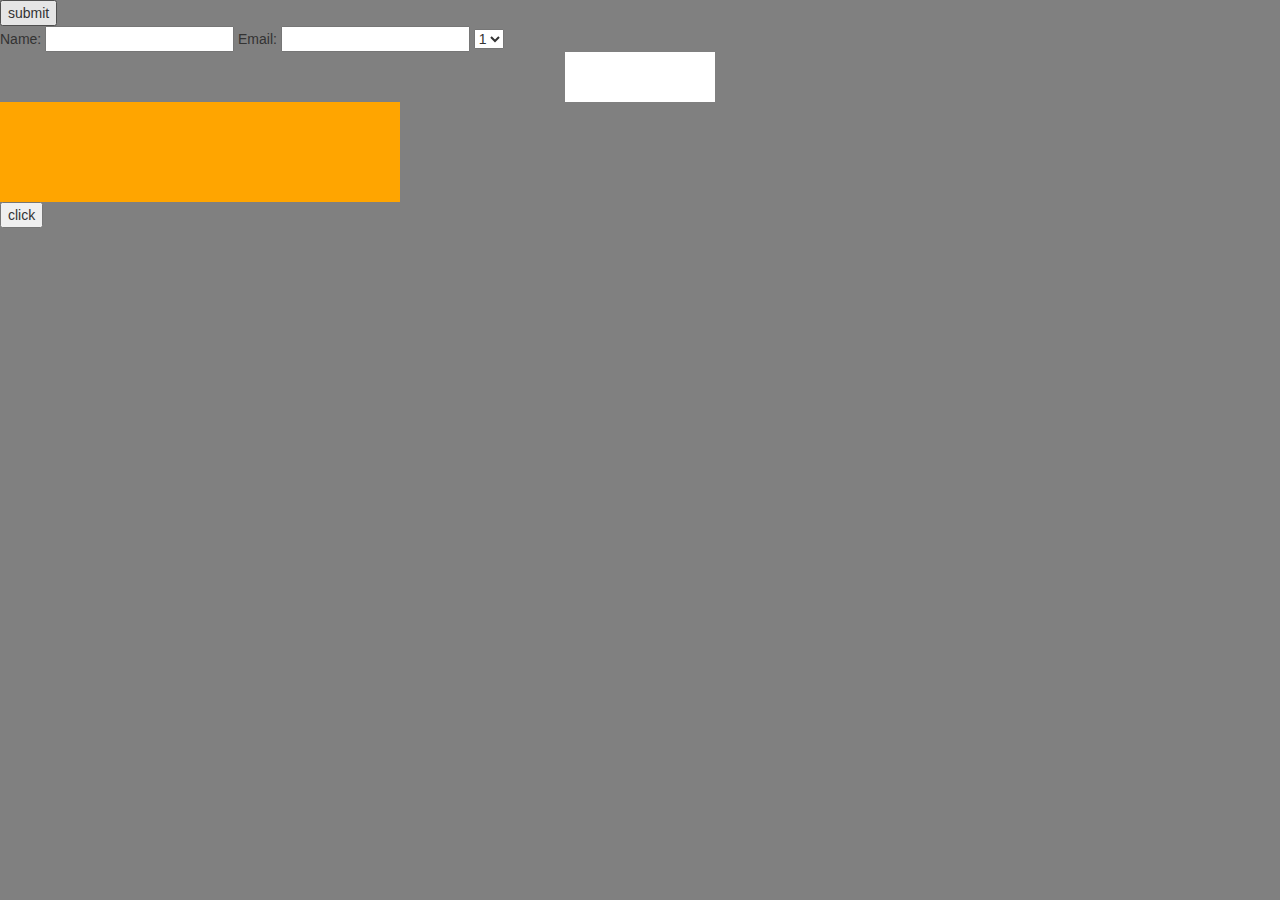
<file: web-design/12 Assignment/index.html>
<!DOCTYPE HTML>
<html lang="en-US">
<head>
	<meta charset="UTF-8">
	<title>JQuery</title>
	<!----------------------------JQuery---------------------------->
	<script src="js/jquery.js"></script>
	<script src="js/coustom.js"></script>
	
	<!---------------------CSS------------------------------>
	<link rel="stylesheet" href="css/bootstrap.min.css" />
	<link rel="stylesheet" href="css/style.css" />
	
</head>

<body>
      <!-----------------class 12--------->
     <input type="submit" class="submit" value="submit" />
	<!-----------------practice 1--------->
     Name: <input type="text" name="name">
     Email: <input type="email" name="email">
	<!-----------------practice 2--------->
     <select name="" id="sel">
     	<option value=" 1">1</option>
     	<option value=" 2">2</option>
     	<option value=" 3">3</option>
     	<option value=" 4">4</option>
     	<option value=" 5">5</option>
     	<option value=" 6">6</option>
     	<option value=" 7">7</option>
     </select>	
  <div class="add"></div>
  <!-----------------practice 3--------->

<!------ <button class="button">button
 </button> 
	  
	<p>paragraph</p>----->
	<!-----------------practice 4--------->
	<div class="box1"></div>

<button class="click">click</button>
<div class="img"></div>
<p></p>
		
</body>
</html>
</file>
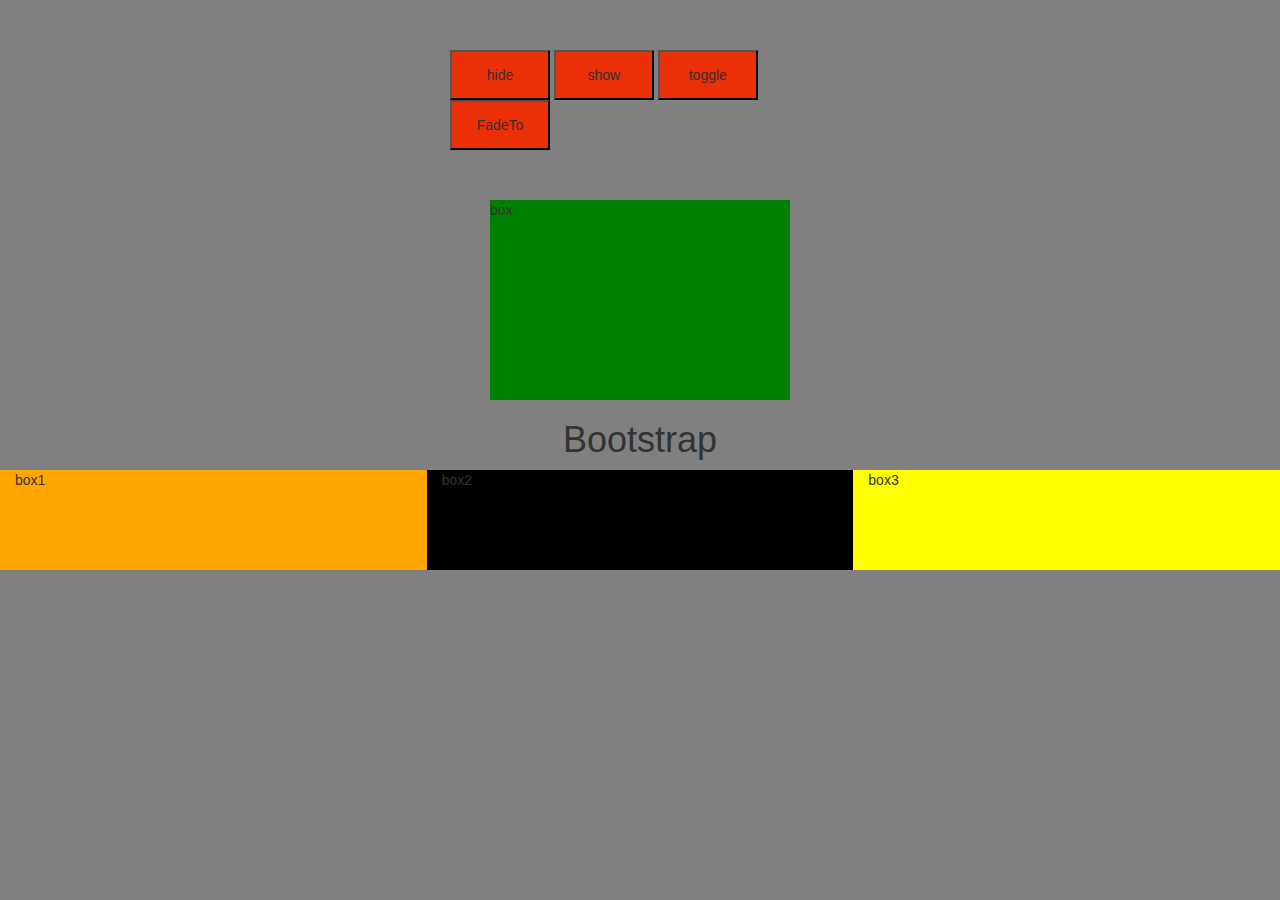
<file: web-design/9 assignment/index.html>
<!DOCTYPE HTML>
<html lang="en-US">
<head>
	<meta charset="UTF-8">
	<title>JQuery</title>
	<!----------------------------JQuery---------------------------->
	<script src="js/jquery.js"></script>
	<script src="js/coustom.js"></script>
	
	<!---------------------CSS------------------------------>
	<link rel="stylesheet" href="css/bootstrap.min.css" />
	<link rel="stylesheet" href="css/style.css" />
	
	
</head>
<body>
      <div class="button">
     <button id="hide" >hide</button>	
     <button id="show">show</button>	
     <button id="toggle">toggle</button>
     <button id="fadeTo">FadeTo</button>	 
     </div>
     <div class="box">
       <p>box</p>
     </div>
	 
	 <!-------------------Bootstrap---------------->
	 <h1 class="text-center">Bootstrap</h1>
	 
	    <div class="col-md-4 box1">box1</div>
		<div class="col-md-4 box2">box2</div>
		<div class="col-md-4 box3">box3</div>
		
</body>
</html>
</file>
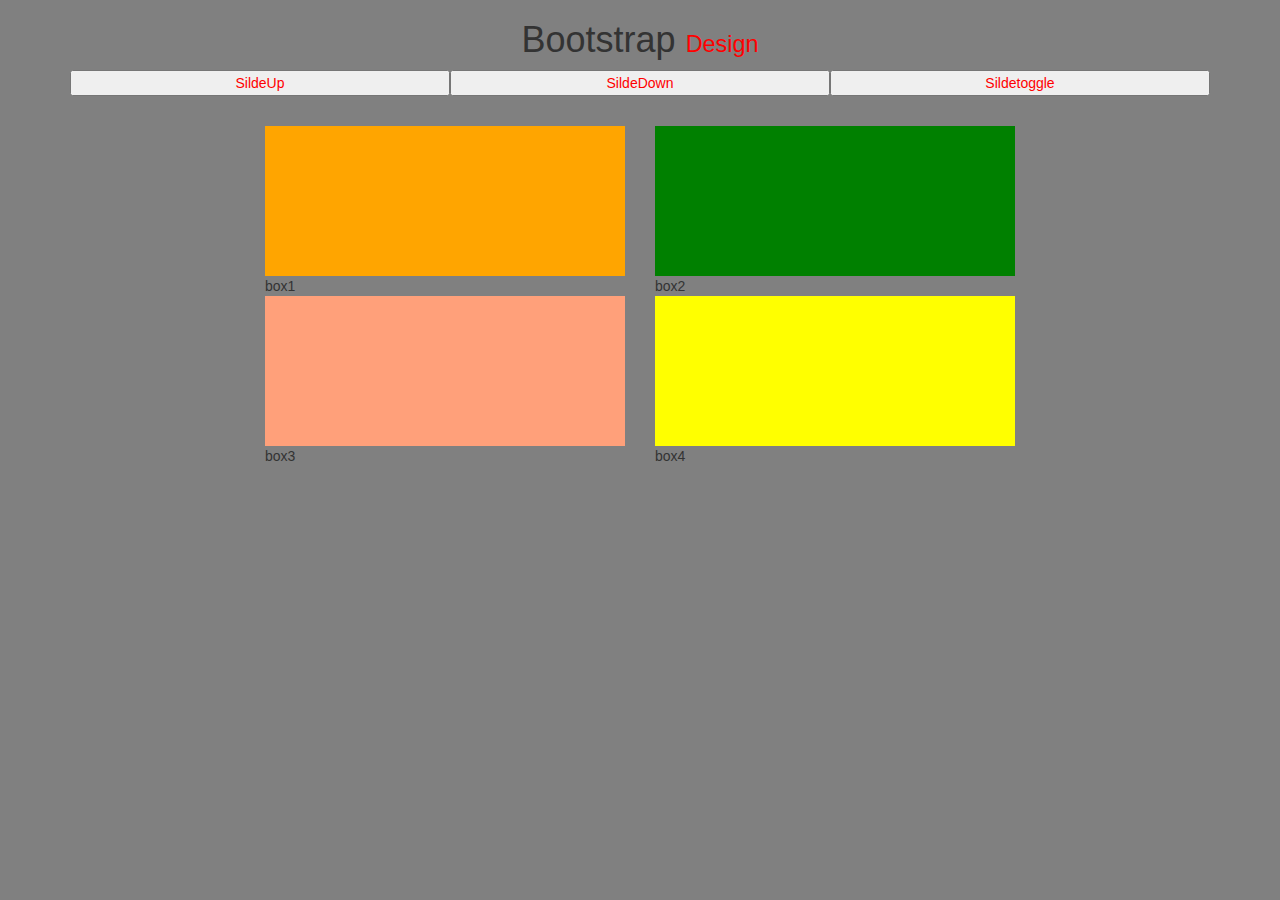
<file: web-design/10 assignment/1/index.html>
<!DOCTYPE HTML>
<html lang="en-US">
<head>
	<meta charset="UTF-8">
	<title>JQuery & Bootstrap</title>
	
	<!----------------------------JQuery---------------------------->
	<script src="js/jquery.js"></script>
	<script src="js/bootstrap.min.js"></script>
	<script src="js/coustom.js"></script>
	
	<!---------------------CSS------------------------------>
	<link rel="stylesheet" href="css/bootstrap.min.css" />
	<link rel="stylesheet" href="css/bootstrap-theme.min.css" />
	<link rel="stylesheet" href="css/style.css" />
	
</head>
<body>     
        <div class="container">
            <div class="text-center">
		        <h1>Bootstrap <small>Design</small></h1>
		   
		    </div>

            <!-------------------------Button------------------->
			<div class="text-center button">
               <button  class="col-md-4 " id="slideUp">SildeUp</button>
               <button class="col-md-4" id="slideDown">SildeDown</button>
               <button class="col-md-4" id="toggleupdown">Sildetoggle</button>
            </div>
			
			<!-------------------Box--------------------------->
            <div class="row">
				<div class="col-md-4 col-sm-4 col-xs-4 col-md-offset-2 col-sm-offset-2 col-xs-offset-2"><div class="box1"></div> box1</div>
				<div class="col-md-4 col-sm-4 col-xs-4 "><div class="box2"></div>box2</div>
			</div>	
			<div class="row">
				  <div class="col-md-4 col-sm-4 col-xs-4 col-md-offset-2 col-sm-offset-2 col-xs-offset-2"><div class="box3"></div>box3</div>
				  <div class="col-md-4 col-sm-4 col-xs-4 "><div class="box4"></div>box4</div>
	        </div>
			
		</div>
		
		
		
		
		
		
		
</body>
</html>
</file>
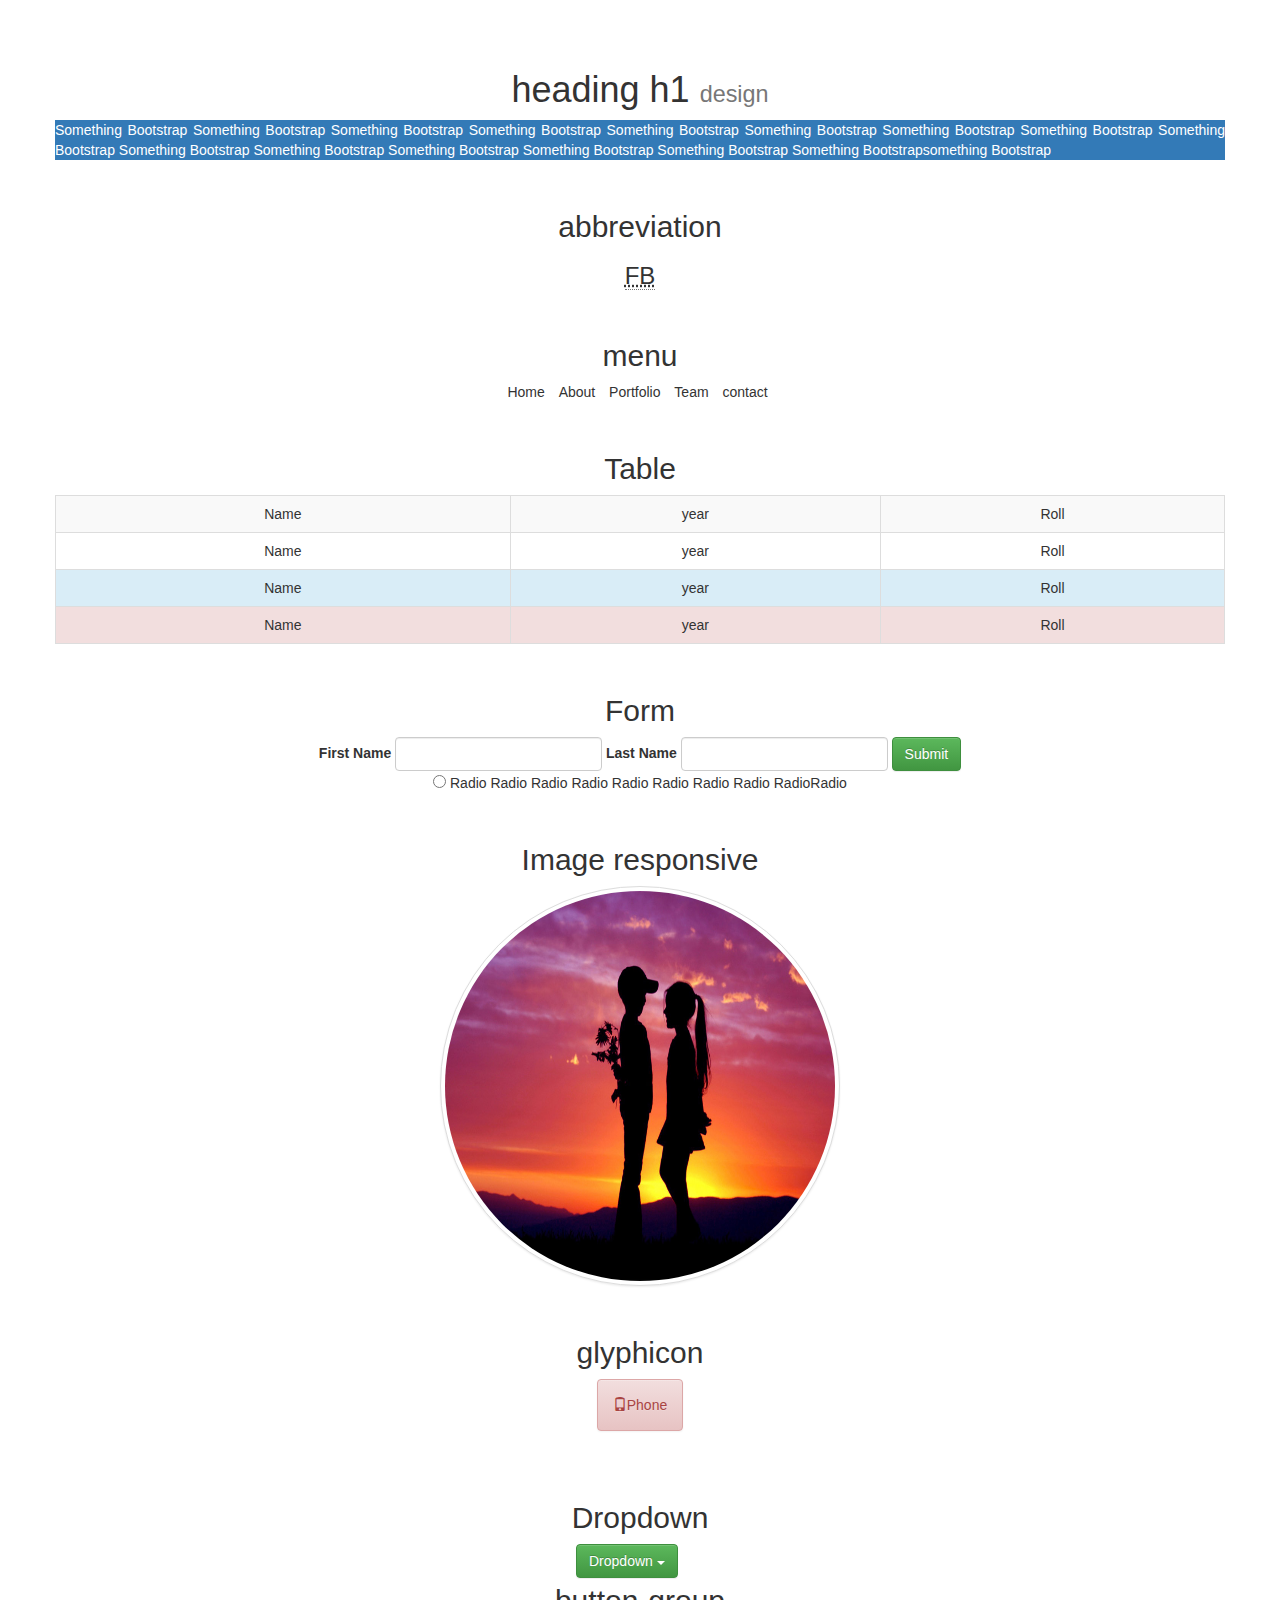
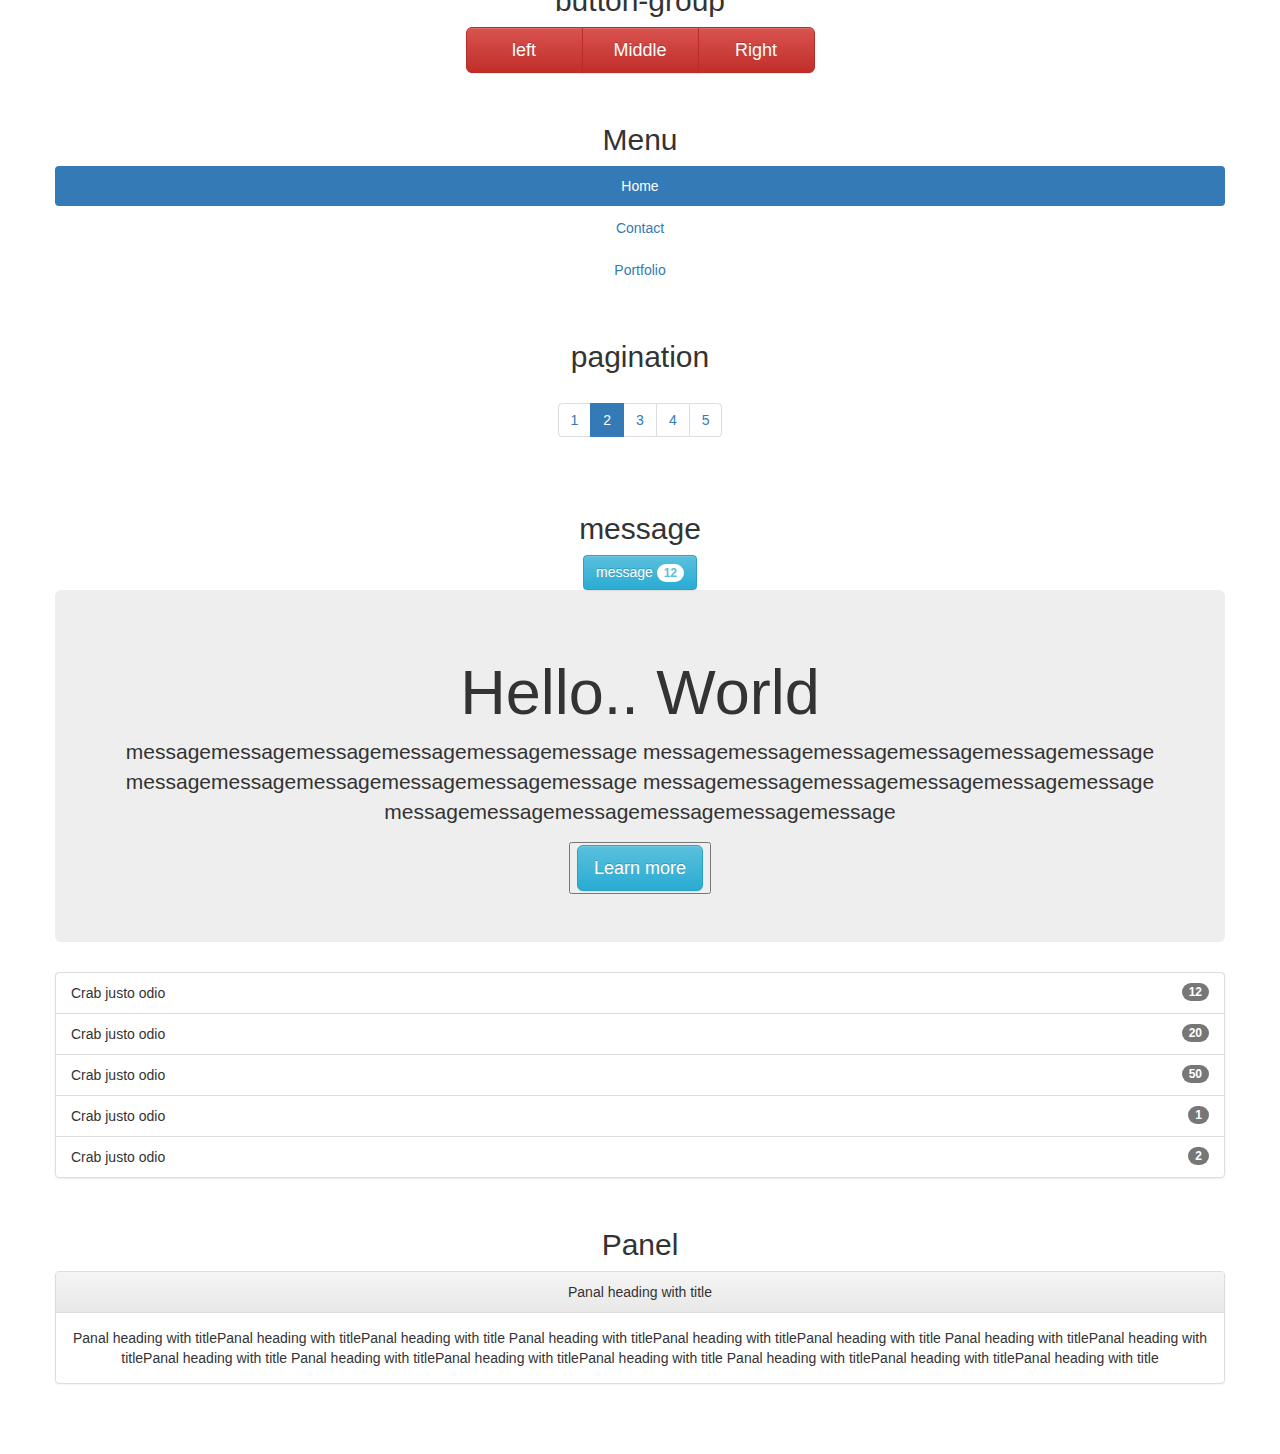
<file: web-design/10 assignment/2/index.html>
<!DOCTYPE HTML>
<html lang="en-US">
<head>
	<meta charset="UTF-8">
	<title>Bootstrap--smart coder</title>
	
	<!----------------------------JQuery---------------------------->
	<script src="js/jquery.js"></script>
	<script src="js/bootstrap.min.js"></script>
	<script src="js/coustom.js"></script>
	
	
	<!---------------------CSS------------------------------>
	
	<link rel="stylesheet" href="css/bootstrap.min.css" />
	<link rel="stylesheet" href="css/bootstrap-theme.min.css" />
	<link rel="stylesheet" href="css/style.css" />
</head>

     <!---------------------Body------------------------------>
<body>
	
	<div class="container text-center">
	    
	     
		 <h1>heading h1 <small>design</small></h1>
		 
		 <p class="text-justify text-capitalize bg-primary">something bootstrap something bootstrap something bootstrap something bootstrap
		 something bootstrap something bootstrap something bootstrap something bootstrap 
		 something bootstrap something bootstrap something bootstrap something bootstrap
		 something bootstrap something bootstrap something bootstrapsomething bootstrap 
		 </p>
		 
		 <!------------------abbreviation---------------------->
		 <h2>abbreviation</h2>
		 
		   <h3> <abbr title="http://www.facebook.com">FB</abbr></h3>
		
		 <!---------------------List------------------------------>
		 <h2>menu</h2>
		 <ul class="list-unstyled list-inline">
		 	<li>Home</li>
		 	<li>About</li>
		 	<li>Portfolio</li>
		 	<li>Team</li>
		 	<li>contact</li>
		 </ul>
		 
	    <!---------------------table------------------------------>
		<h2>Table</h2>

		<table class="table table-striped table-bordered table-hover ">
			<tr class="text-center" >
				<td>Name</td>
				<td>year</td>
				<td>Roll</td>
			</tr>
			<tr class="text-center ">
				<td>Name</td>
				<td>year</td>
				<td>Roll</td>
			</tr>
			<tr class="text-center info ">
				<td>Name</td>
				<td>year</td>
				<td>Roll</td>
			</tr>
			<tr class="text-center danger">
				<td>Name</td>
				<td>year</td>
				<td>Roll</td>
			</tr>
		</table>
	
		
		<!---------------------Form------------------------------>
		<h2>Form</h2>
		<form action="" class="form-inline">
		    <div class="row">
		        <div class="form-group">
			        <label for="first">First Name</label>
			        <input type="text" id="first"  class="form-control"/>
				 
				    <label for="last">Last Name</label>
			         <input type="text" id="last"  class="form-control"/>
			    </div> 
				    <a href="" herf="#" class="btn btn-success">Submit</a>
				
			</div>
			
			<div class="radio disabled">
			    <label for="">
			       <input type="radio" />
			       Radio Radio Radio Radio Radio Radio Radio Radio RadioRadio
			    </label>
		    </div>
		
		</form>
		<!--------------------image-responsive------------------------>
		 <h2>Image responsive</h2>
		<img src="img/index.jpg" alt="" class="img-responsive img-circle img-thumbnail "/></br>
	    
		<!---------------------Component------------------------------>
		<h2>glyphicon</h2>
		
		<button class="alert alert-danger ">
	       <span class="glyphicon glyphicon-phone"></span>Phone
	    </button>
		
		<!-------------------Dropdown---------------->
		<h2>Dropdown</h2>
		<div class="dropdown">
		    <button class="btn btn-success dropdown-toggle" data-toggle="dropdown">Dropdown
		        <span class="caret"></span>
		    </button>
		    <ul class="dropdown-menu">
			   <li>Home</li>
			   <li>Portfolio</li>
			   <li>Contact</li>
		    </ul>
		</div>
		
		<!-------------------button-group---------------->
		<h2>button-group</h2>
		<div class="btn-group btn-group-lg btn-group-justified">
			<button class="btn btn-danger">left</button>
			<button class="btn btn-danger">Middle</button>
			<button class="btn btn-danger">Right</button>
		</div>
		
		<!-------------------menu---------------->
		<h2>Menu</h2>
		<ul class="nav nav-pills nav-stacked">
			<li role="presentation" class="active"><a href="#">Home</a></li>
			<li role="presentation"><a href="#">Contact</a></li>
			<li role="presentation"><a href="#">Portfolio</a></li>
			
		</ul>
		
		<!-----------------Pagination-------------------->
		<h2>pagination</h2>
		<nav aria-lable="Page navigation">
		<ul class="pagination">
			<li><a href="#">1</a></li>
			<li class="active"><a href="#">2</a></li>
			<li><a href="#">3</a></li>
			<li><a href="#">4</a></li>
			<li><a href="#">5</a></li>
			
		</ul>
		</nav>
		
		<!-------------------message------------------------------>
		<h2>message</h2>
		<button class="btn btn-info">message <span class="badge">12</span></button>
		
		<div class="jumbotron">
			<h1>Hello.. World</h1>
			<p>messagemessagemessagemessagemessagemessage
			messagemessagemessagemessagemessagemessage
			messagemessagemessagemessagemessagemessage
			messagemessagemessagemessagemessagemessage
			messagemessagemessagemessagemessagemessage</p>
			<button><a href="#" class="btn btn-info btn-lg" role="button">Learn more</a></button>
		</div>
		
		
		
		<div class="list-group">
			  <li class="list-group-item">Crab justo odio<span class="badge">12</span></li>
			  <li class="list-group-item">Crab justo odio<span class="badge">20</span></li>
			  <li class="list-group-item">Crab justo odio<span class="badge">50</span></li>
			  <li class="list-group-item">Crab justo odio<span class="badge">1</span></li>
			  <li class="list-group-item">Crab justo odio<span class="badge">2</span></li>
			  
			  
		</div>
		
		
		<h2>Panel</h2>
		<div class="panel panel-default">
		<div class="panel-heading">Panal heading with title</div>
		<div class="panel-body">
		Panal heading with titlePanal heading with titlePanal heading with title
		Panal heading with titlePanal heading with titlePanal heading with title
		Panal heading with titlePanal heading with titlePanal heading with title
		Panal heading with titlePanal heading with titlePanal heading with title
		Panal heading with titlePanal heading with titlePanal heading with title
		</div>
		</div>
		
		
		
		
		
		
	</div>
	  
	 
	
	
	
	
	
	
	
</body>
</html>
</file>
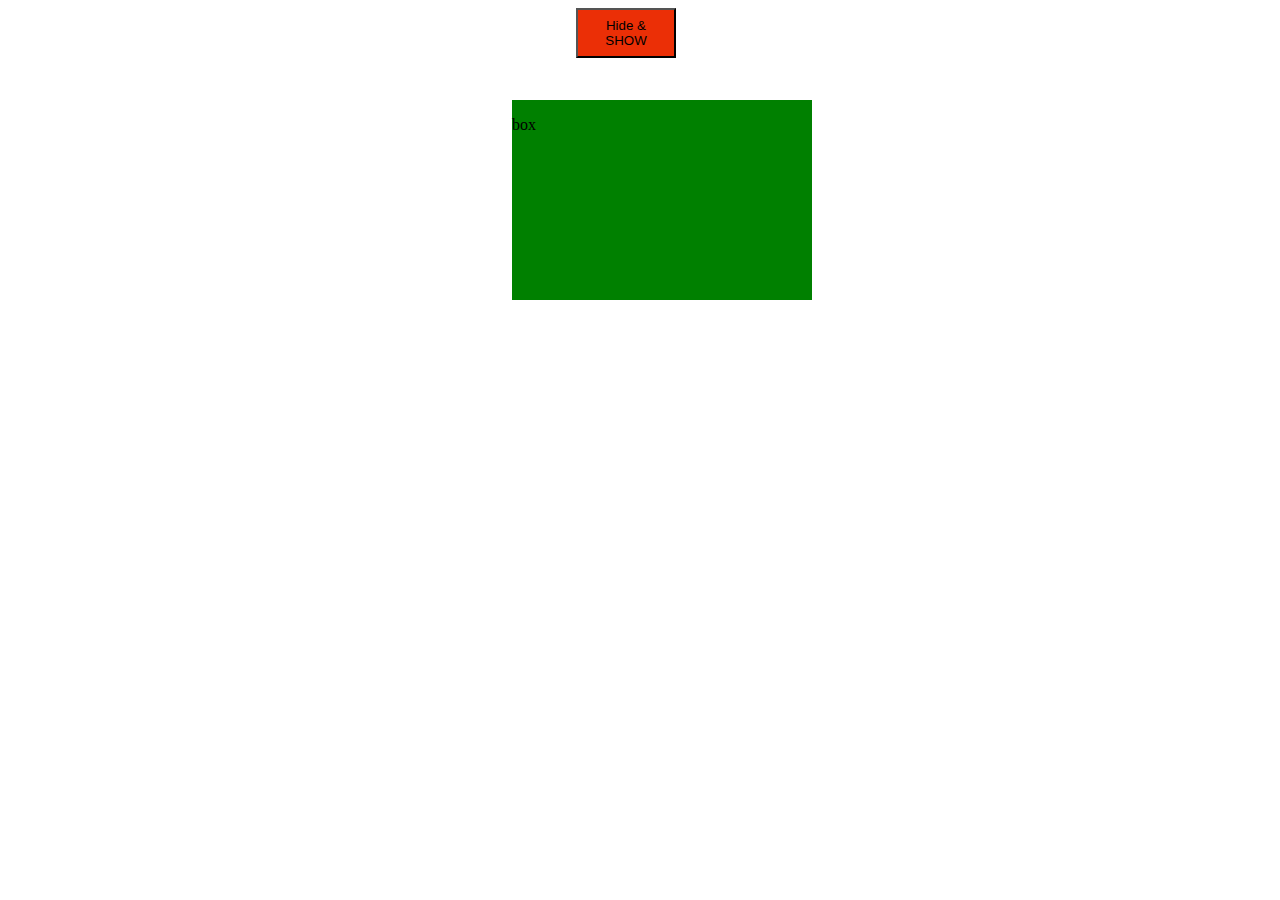
<file: web-design/8 assignment/8-class practice/index.html>
<!DOCTYPE HTML>
<html lang="en-US">
<head>
<link rel="stylesheet"  href="css/style.css"/>
  <!------jquery file------>
  
 <script src="js/jquery.js"></script>
 <script src="js/coustom.js"></script>

</head>

<body>

       
		<button id="hide_show">Hide & SHOW</button>
		
      
	   
         <div class="box">
             <p> box</p>
		  
		  </div>
		  
		  
	 
</body>
</html>
</file>
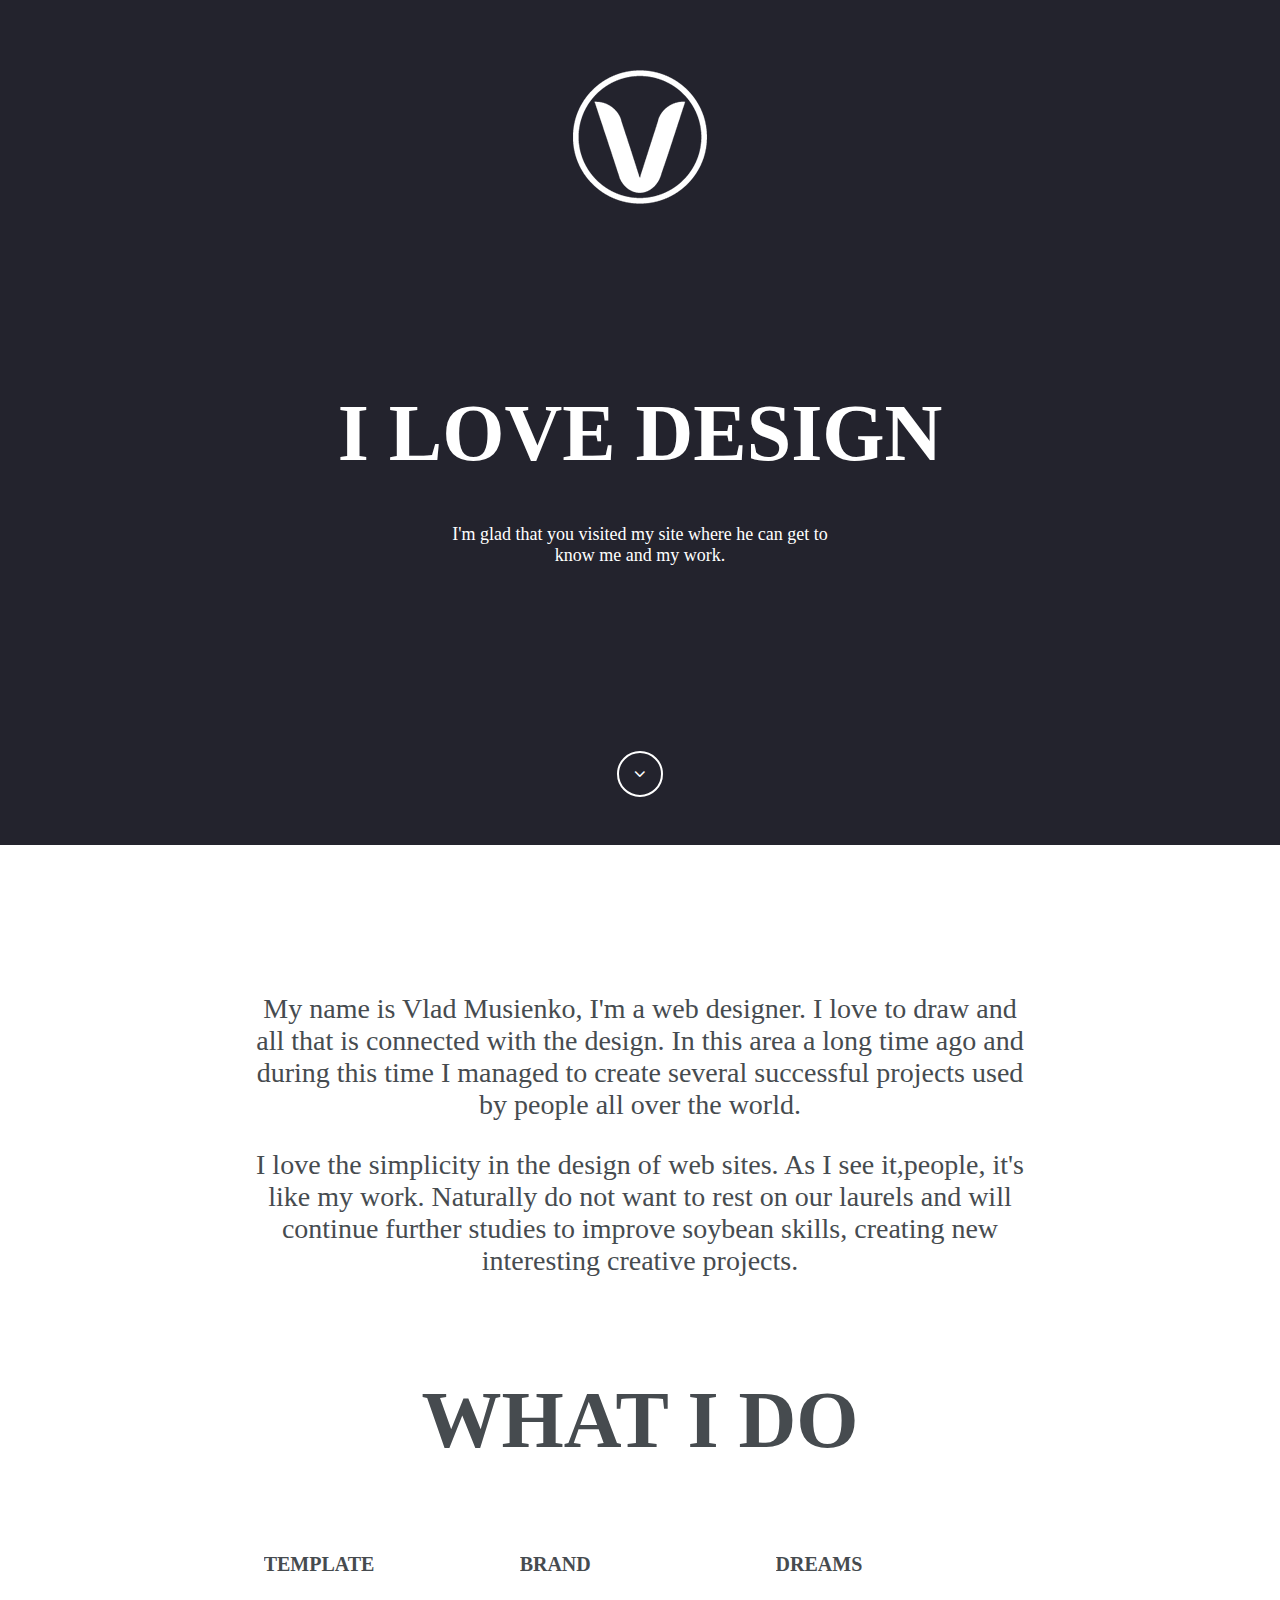
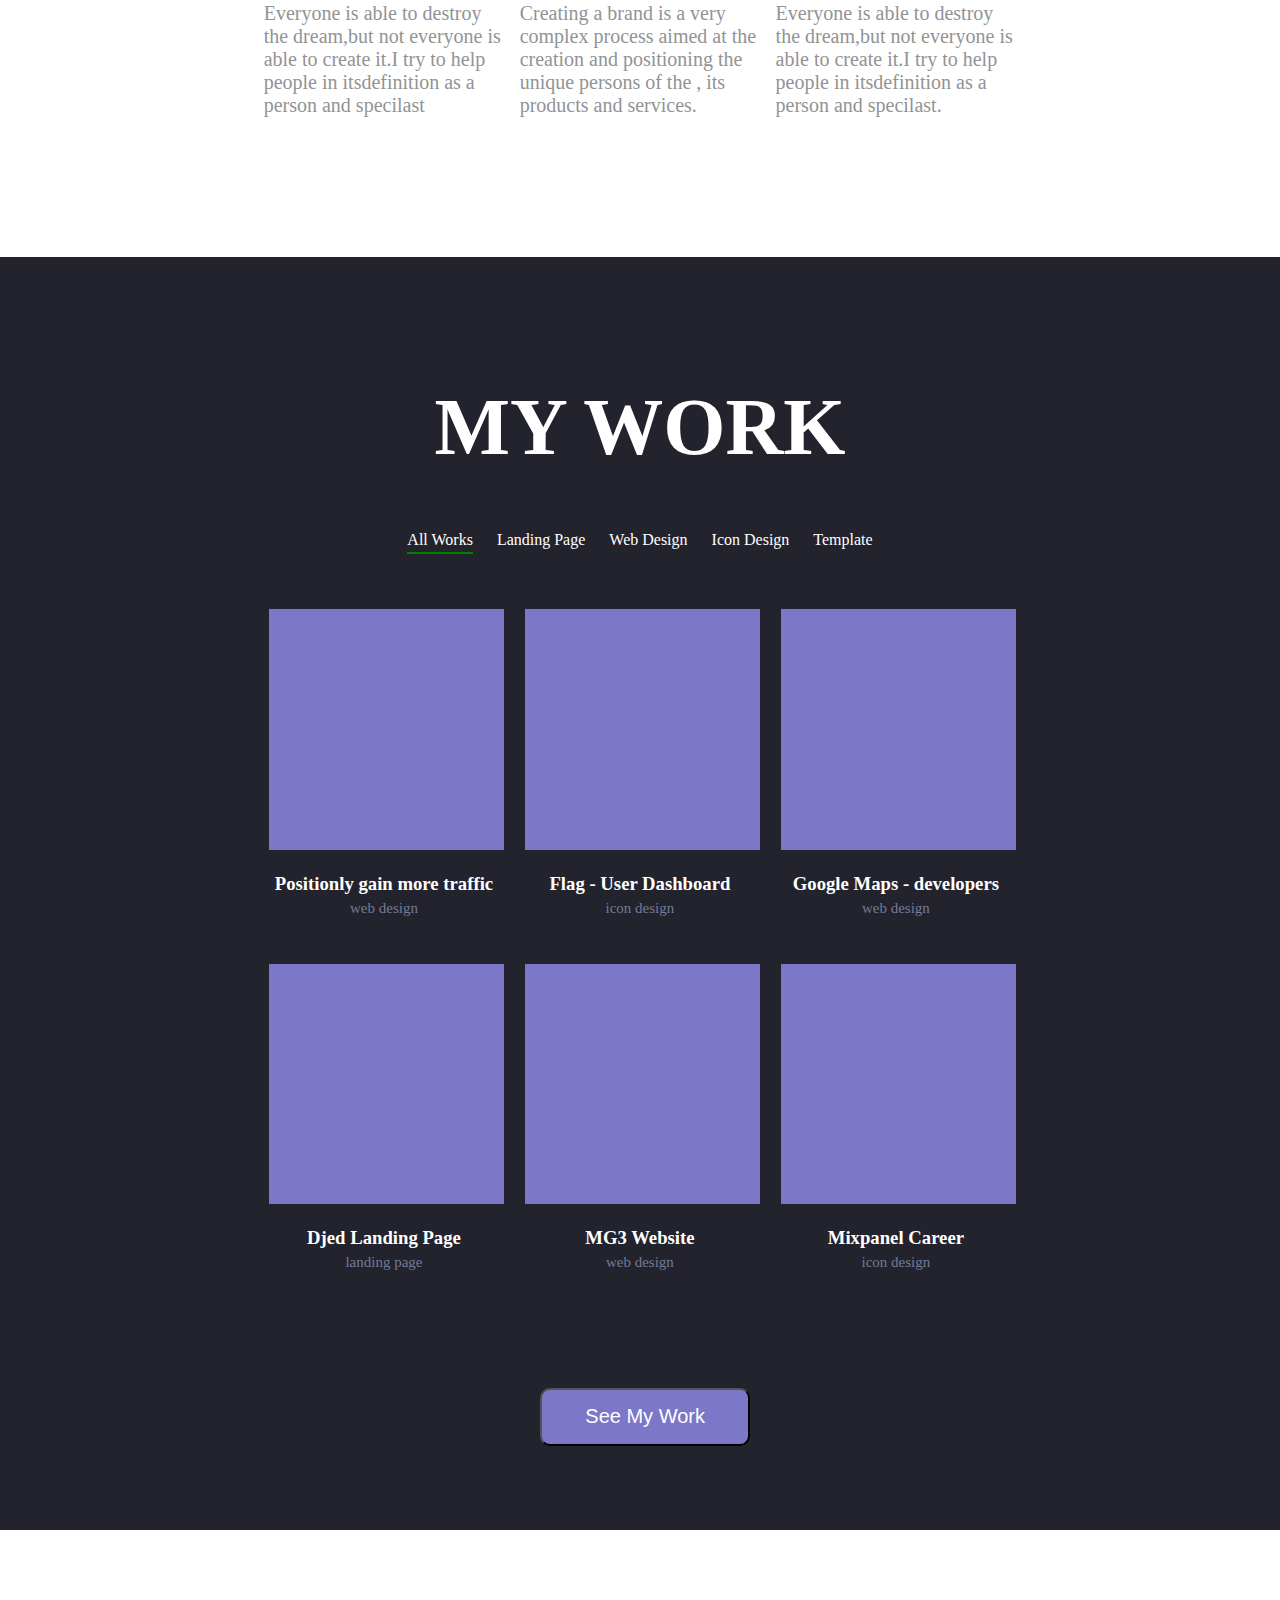
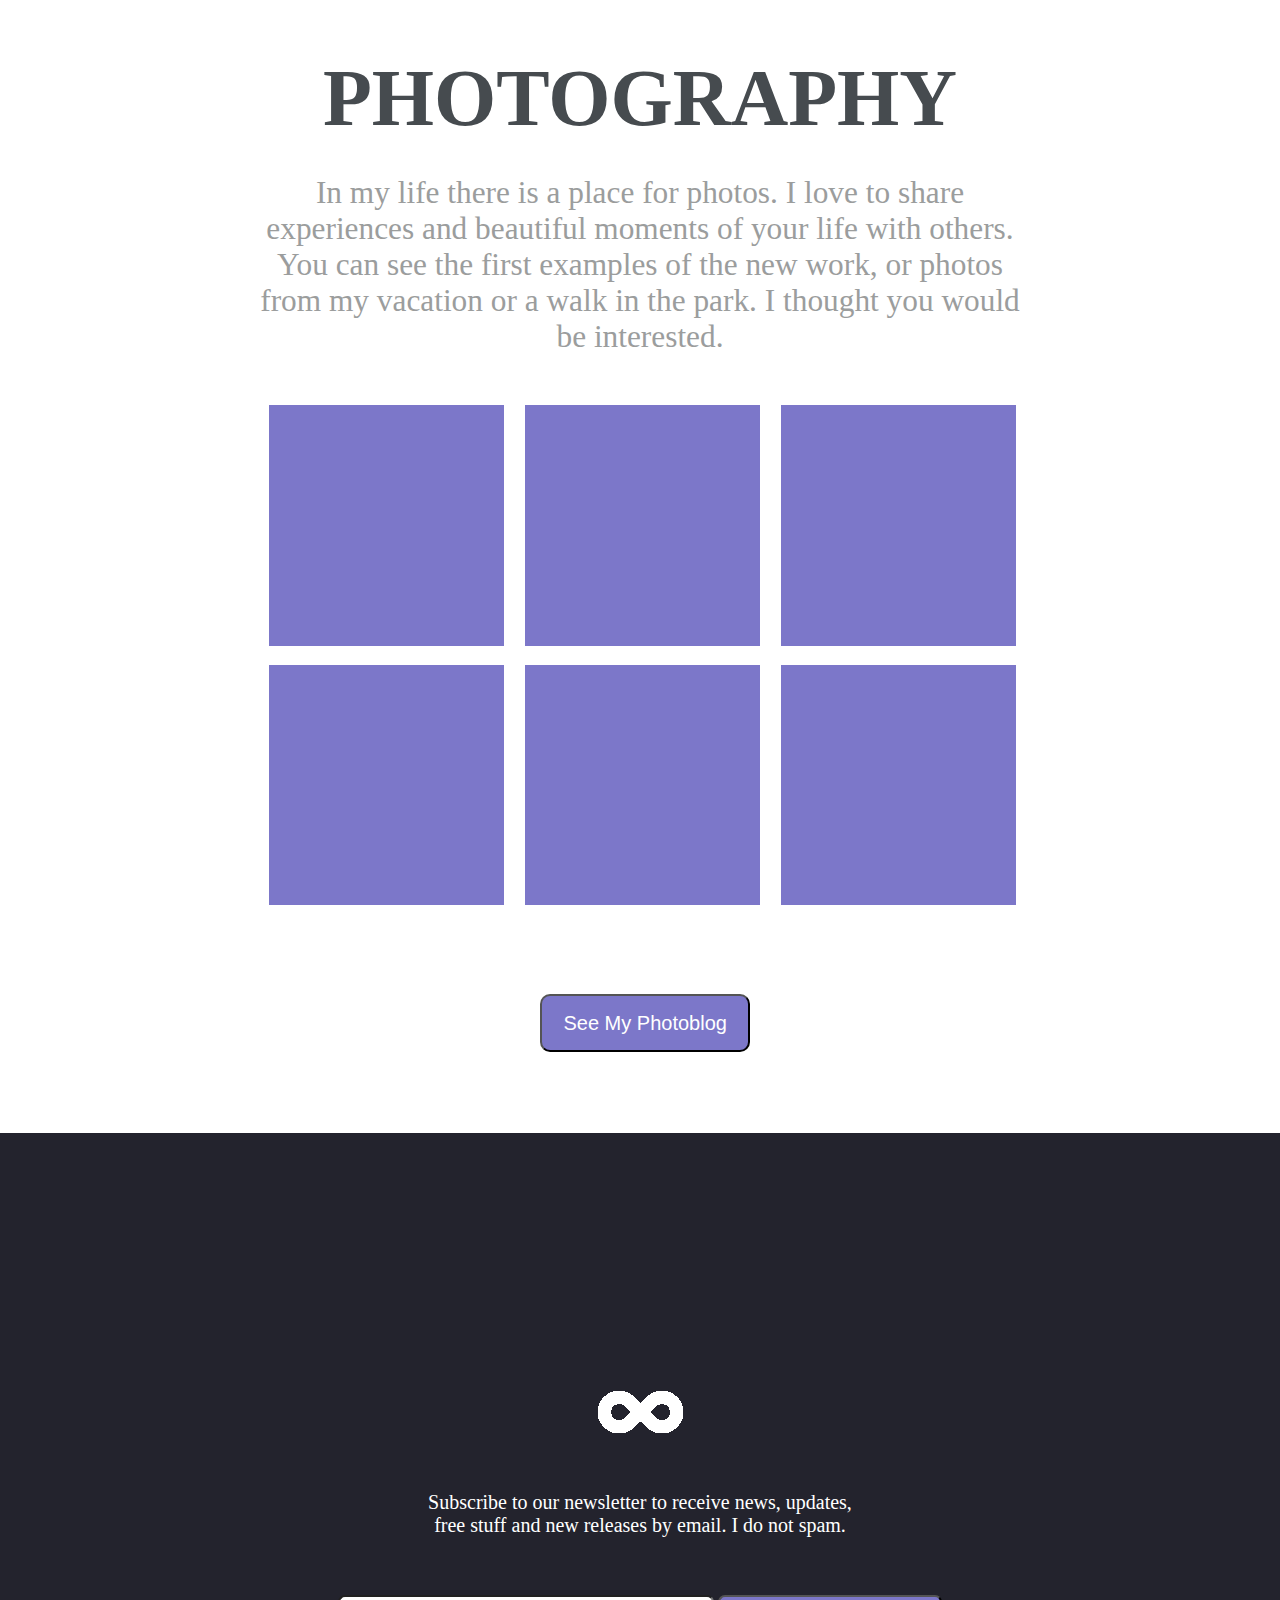
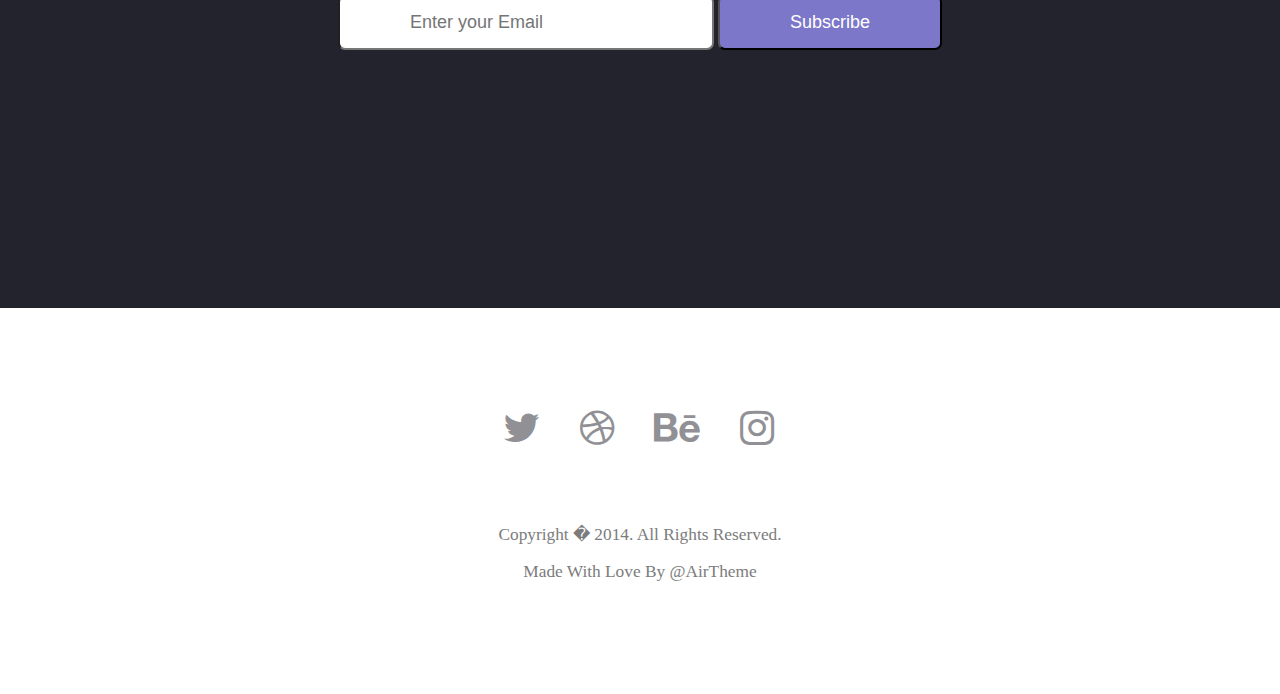
<file: web-design/8 assignment/psd to html/index.html>
<!DOCTYPE HTML>
 <html lang="en-US">
 <head>
 	<meta charset="UTF-8">
    <title>PsD to html</title>	
	                 <!---------Stylesheet------>
	   <link rel="stylesheet" type="text/css" href="css/font-awesome.min.css" media="all" />
       <link rel="stylesheet" type="text/css" href="css/style.css" media="all" />
 
 </head>
 
 
              <!---------------Body-------------->
 <body>
 	
	
	  <header class="header_area">
		 <div class="container">
		     <div class="logo_area">
			     <a href="index.html"><img src="image/logo.png" alt="v" /></a>
			 </div>
			 
		     <div class="text">
			     <h2>i love design</h2>
				 <p>I'm glad that you visited my site where he can get to</br> know me and my work.</p>
			 </div>
			 
		     <div class="next_section">
			     <a href="#"><i class="fa fa-angle-down"></i></a>
			 </div>
		 
		 </div>
		 
	  </header>
		
		              <!----------About-section----------------------->
	    <section class="about">
		    <div class="container">
		        <div class="about-us">
			      <p>My name is Vlad Musienko, I'm a web designer. I love to draw and all that is connected with the design. In this area a long time ago and during this time I managed to create several successful projects used by people all over the world. </P>
			      <p>I love the simplicity in the design of web sites. As I see it,people, it's like my work. Naturally do not want to rest on our laurels and will continue further studies to improve soybean skills, creating new interesting creative projects.</p>
				  <h2>what i do</h2>
				</div>
				
				<div class="about-new">
				   <div class="col-1-3">
				     <h4>template</h4>
					 <p>Everyone is able to destroy the dream,but not everyone is able to create it.I try to help people in itsdefinition as a person and specilast</p>
				   </div>
				   
				   <div class="col-1-3">
				     <h4>brand</h4>
					 <p>Creating a brand is a very complex process aimed at the creation and positioning the unique persons of the , its products and services.</p>
				   
				   </div>
				   
				   <div class="col-1-3">
				     <h4>dreams</h4>
					 <p>Everyone is able to destroy the dream,but not everyone is able to create it.I try to help people in itsdefinition as a person and specilast.</p>
				   
				   </div>
		
				</div>
	           
		    </div>
		
		</section>
		
		        <!-----------------Portfolio-section--------------------------->
		
	    <section class="portfolio">
		   <div class="container">
		       
			   <div class="work-catagory">
			       <h2>my work</h2>
			       <ul>
			       	<li class="active"><a href="#">all works</a></li>
			       	<li><a href="#">landing page</a></li>
			       	<li><a href="#">web design</a></li>
			       	<li><a href="#">icon design</a></li>
			       	<li><a href="#">template</a></li>
			       </ul>
			   </div>
			   
			 
			 <div class="work-column">
			   
			   <div class="col-1-3">
			       <a href="#"><img src="image/portfolio.jpg" alt="portfolio" /></a>
				   <h3><a href="#">Positionly gain more traffic</a></h3>
				   <p><a href="#">web design</a></p>
			    </div> 
				
				<div class="col-1-3">
			       <a href="#"><img src="image/portfolio.jpg" alt="portfolio" /></a>
				   <h3><a href="#">Flag - User Dashboard</a></h3>
				   <p><a href="#">icon design</a></p>
			    </div>

				<div class="col-1-3">
			       <a href="#"><img src="image/portfolio.jpg" alt="portfolio" /></a>
				   <h3><a href="#">Google Maps - developers</a></h3>
				   <p><a href="#">web design</a></p>
			    </div>

				<div class="col-1-3">
			       <a href="#"><img src="image/portfolio.jpg" alt="portfolio" /></a>
				   <h3><a href="#">Djed Landing Page</a></h3>
				   <p><a href="#">landing page</a></p>
			    </div>

				<div class="col-1-3">
			       <a href="#"><img src="image/portfolio.jpg" alt="portfolio" /></a>
				   <h3><a href="#">MG3 Website</a></h3>
				   <p><a href="#">web design</a></p>
			    </div>

				<div class="col-1-3">
			       <a href="#"><img src="image/portfolio.jpg" alt="portfolio" /></a>
				   <h3><a href="#">Mixpanel Career</a></h3>
				   <p><a href="#">icon design</a></p>
			    </div>
							
		      </div>
			    
				<div class="button">
				    <div class="box-area">
				    <button><a href="#">see my work</a></button>
				     </div>
				</div>
		   </div>
		   
		</section>
		
		    <!-----------------------photograpy-section------------------------->
	    <section class="photograhpy">
		    <div class="container">
			    <div class="top-section">
				    <h2>photography</h2>
				    <p>In my life there is a place for photos. I love to share experiences and beautiful moments of your life with others. You can see the first examples of the new work, or photos from my vacation or a walk in the park. I thought you would be interested.</p>
				</div>
				
				<div class="photogallery">
				    <div class="col-1-3">
			             <a href="#"><img src="image/portfolio.jpg" alt="portfolio" /></a>
			        </div>
					
					<div class="col-1-3">
			             <a href="#"><img src="image/portfolio.jpg" alt="portfolio" /></a>
			        </div>
					
					<div class="col-1-3">
			             <a href="#"><img src="image/portfolio.jpg" alt="portfolio" /></a>
			        </div>
					
					<div class="col-1-3">
			             <a href="#"><img src="image/portfolio.jpg" alt="portfolio" /></a>
			        </div>
					
					<div class="col-1-3">
			             <a href="#"><img src="image/portfolio.jpg" alt="portfolio" /></a>
			        </div>
					
					<div class="col-1-3">
			             <a href="#"><img src="image/portfolio.jpg" alt="portfolio" /></a>
			        </div>
					
				</div>
			    
				<div class="button">
				    <div class="box-area">
				        <button><a href="#">see my photoblog</a></button>
				    </div>
					
				</div>
				
			</div>
		
		
		</section>
		
		
		 <!---------------------Subscribe-section------------------->
	    <section class="subscribe">
		    <div class="container">
			    <div class="infinite">
				    <img src="image/infinite.png" alt="infinite" />
				</div>
				
				<p>Subscribe to our newsletter to receive news, updates,</br> free stuff and new releases by email. I do not spam.</p>
			
			</div>
			
			<div class="form">
			    <form action="#">
			        <input type="text" placeholder="Enter your Email"/>
				    <input type="submit" value="Subscribe" />
			    </form>
			</div>
		
		</section>
		
		<!----------------------------footer-area------------------>
	   <footer class="footer_area">
	          <div class="container">
			      <div class="icon">
				     <a href=""><i class="fa fa-twitter "></i></a>
                     <a href=""><i class="fa fa-dribbble "></i></a>
                     <a href=""><i class="fa fa-behance"></i></a>
                     <a href=""><i class="fa fa-instagram "></i></a>
                      
				  
				  </div>
				  
				  <div class="copy-right">
				       <p><a href="#">Copyright � 2014. All Rights Reserved.</a></p>
			           <p>Made With Love By @AirTheme</p>
				  </div>
			  </div>
	   
	   
	   </footer>
 </body>
 </html>
</file>
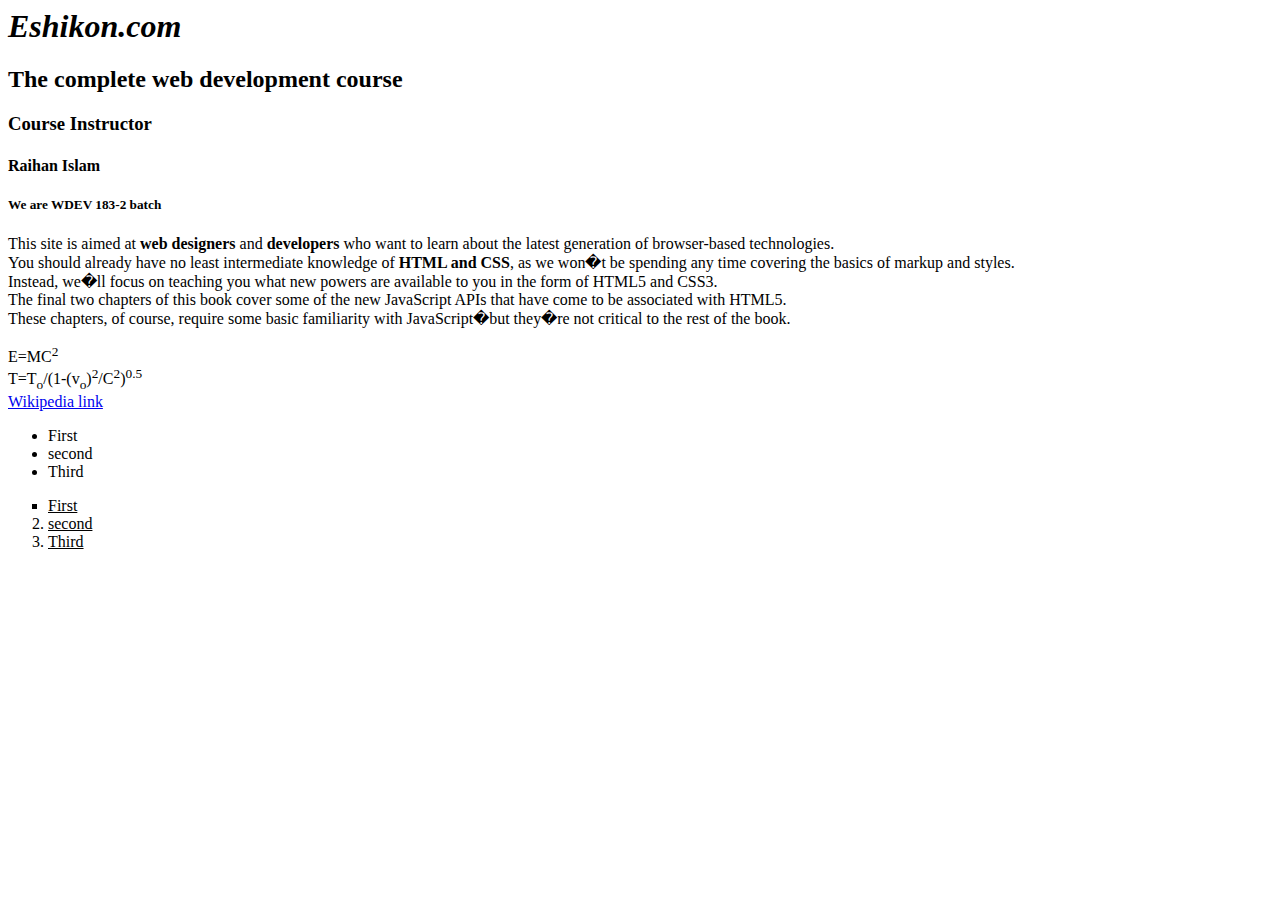
<file: web-design/2nd assignment/Class-2.html>
<html>

      <head></head>
	  
	  <body>
	     
	    <h1><I>Eshikon.com</I></h1>
        <h2>The complete web development course </h2>
		<h3>Course Instructor</h3>
		<h4>Raihan Islam</h4>
		<h5>We  are WDEV 183-2 batch</h5>
		
		<!.....paragraph start.....>
		<p>This site is aimed at <b> web designers</b> and <b> developers</b> who want to learn
about the latest generation of browser-based technologies.<br/> You should already have
no least intermediate knowledge of <b>HTML and CSS</b>, as we won�t be spending any
time covering the basics of markup and styles.<br/> Instead, we�ll focus on teaching you
what new powers are available to you in the form of HTML5 and CSS3.<br/>
The final two chapters of this book cover some of the new JavaScript APIs that have
come to be associated with HTML5.<br/> These chapters, of course, require some basic
familiarity with JavaScript�but they�re not critical to the rest of the book. </P>
		<!....paragraph end...>

		
		<!...Equestions...>
		E=MC<sup>2</sup><br/>
		T=T<sub>o</sub>/(1-(v<sub>o</sub>)<sup>2</sup>/C<sup>2</sup>)<sup>0.5</sup>
		<br/>
		<a href="https://www.wikipedia.org/" target="_blank">Wikipedia link</a>
		
		<!....List...>
		<ul>
		<li>First</li>
		<li>second</li>
		<li>Third</li>
		</ul>
		
		<u>  <!....using underline...>
		<ol>
		<li type="square">First</li>
		<li>second</li>
		<li>Third</li>
		</ol></u>
</body>

</html>
</file>
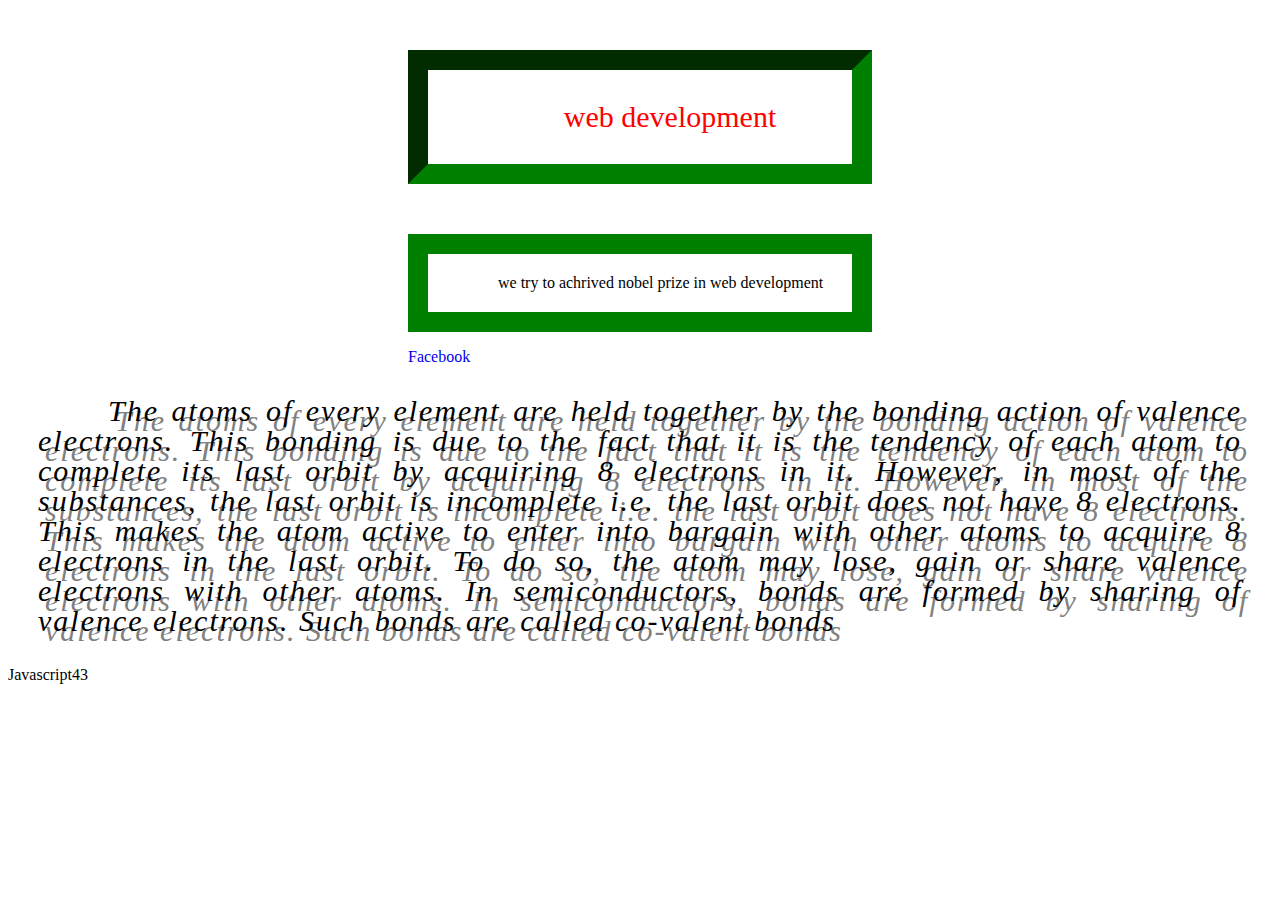
<file: web-design/4th assignment/4th assignment.html>
<!DOCTYPE html>
<html>
  <title></title>
  <head>
  
  <link href="css/style.css" rel="stylesheet"/>
  
  
  </head>
  
  <body>
  
  <p class="miscellaneous">web development</p>
  <p class="nobel ">we try to achrived nobel prize in web development</p>
   <a  href="www.facebook.com">facebook</a>
   
  <p class="atom">
The atoms of every element are held together by the bonding action of valence electrons. This
bonding is due to the fact that it is the tendency of each atom to complete its last orbit by acquiring 8
electrons in it. However, in most of the substances, the last orbit is incomplete i.e. the last orbit does
not have 8 electrons. This makes the atom active to enter into bargain with other atoms to acquire 8
electrons in the last orbit. To do so, the atom may lose, gain or share valence electrons with other
atoms. In semiconductors, bonds are formed by sharing of valence electrons. Such bonds are called
co-valent bonds  
  </p>
  
  
 <script class="javascript">
 var a ="Javascript";
 var number1=5;
 var number2=38;
 var number=number1+number2;
 
 document.write(a);+"<br>"+
 document.write(number);
 
 </script>
  
  
  </bodY>
</html>
</file>
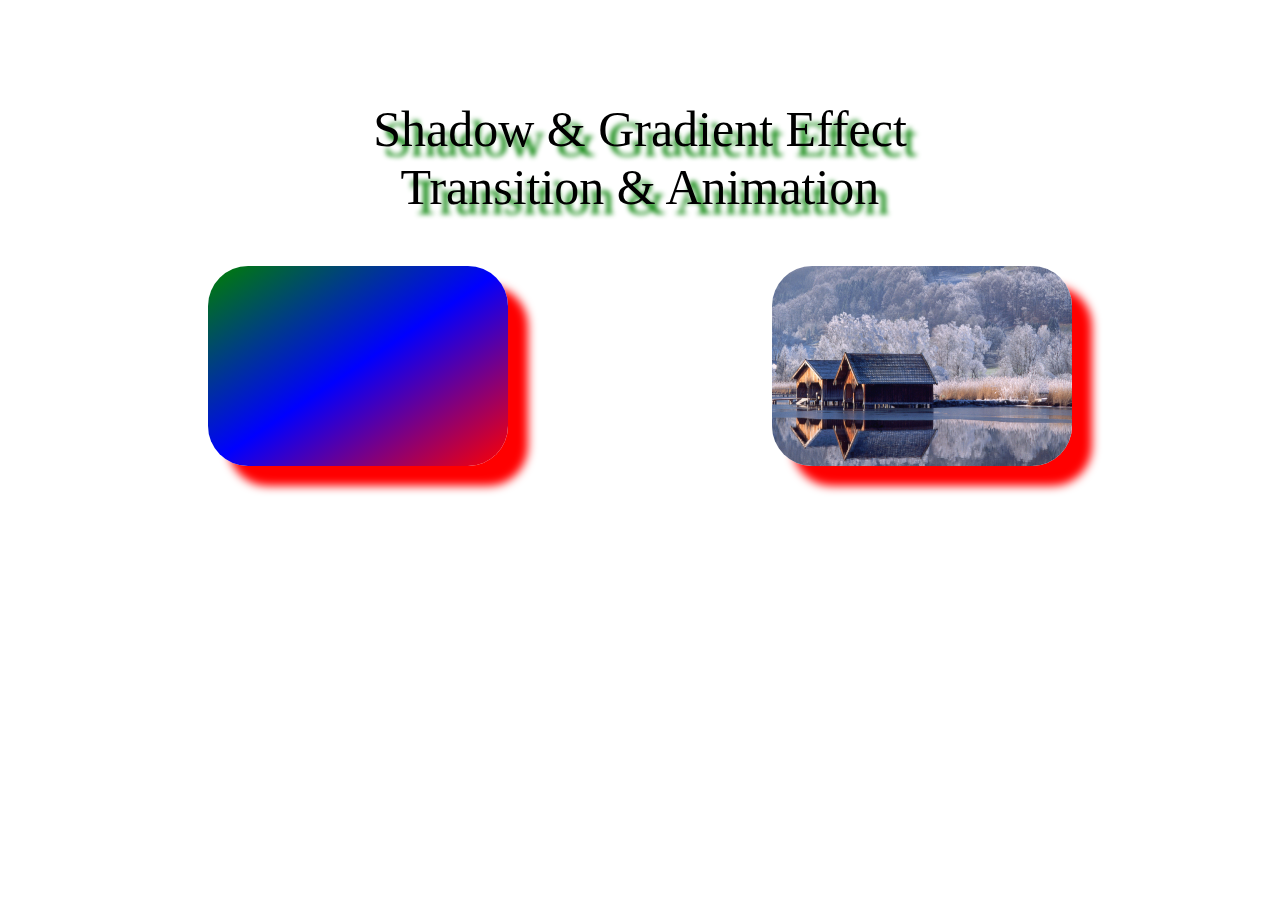
<file: web-design/7-assignment/animation.html>
<!DOCTYPE HTML>
<html lang="en-US">
<head>
          <title>Web design/CSS 3</title>
         <link rel="stylesheet" href="css/animation.css"/>
</head>
<body>
               <!------shadow and gradient-// transition & animation-->
            <P class="text">Shadow & Gradient Effect<br/>Transition & Animation</p>
           <div class="box">
		   </div>
	
	       <div class="img">
	              <img src="picture/image.jpg"/>
	       </div>
</body>
</html>
</file>
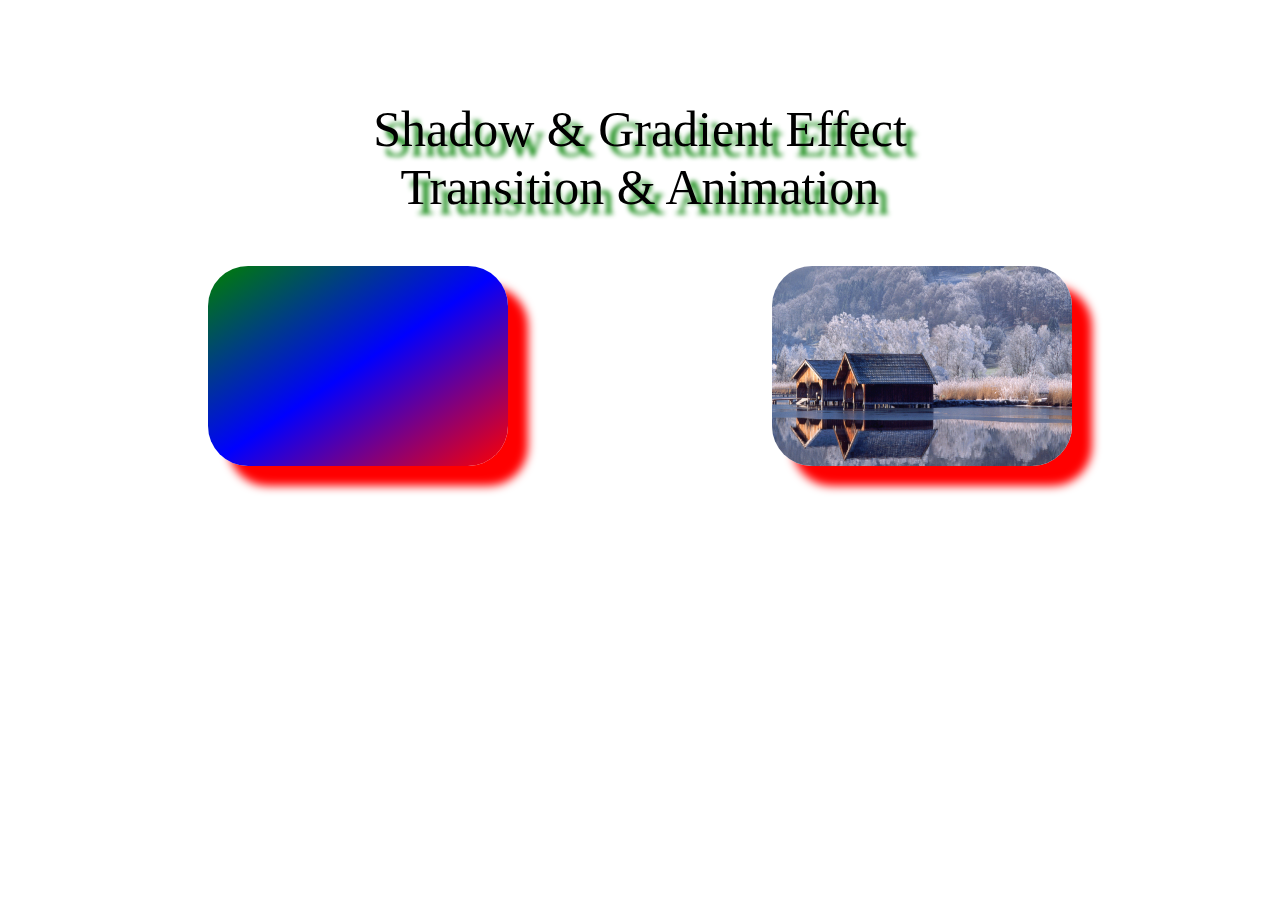
<file: web-design/6th assignment/6th assignment/6th assignment.html>
<!DOCTYPE HTML>
<html lang="en-US">
<head>
<title>Web design/CSS 3</title>
<link rel="stylesheet" href="css/style.css"/>
</head>
<body>
   <!------shadow and gradient-// transition & animation-->
   <P class="text">Shadow & Gradient Effect<br/>Transition & Animation</p>
   <div class="box">
      
    </div>
	<div class="img">
	<img src="picture/image.jpg"/>
	</div>

     
	
	
	


</body>


</html>
</file>
<file: web-design/12 Assignment/css/style.css>
body{
 background:gray;
}


.box{
  background:green;
  width:300px;
  height:200px;
  margin-top:100px;
  margin:auto;
}
.box1{

	height:100px;
	width: 400px;

	background:orange;
	
}

.submit{
display: block;

}
.add{
	height:50px;
	width:150px;
	background:white;
	margin:auto;
	text-align:center;
}
</file>
<file: web-design/9 assignment/css/style.css>
body{
 background:gray;
}
.button{
 padding:50px 450px;
}
 button{
  width:100px;
  height:50px;
  background:#eb2f06;
}

.box{
  background:green;
  width:300px;
  height:200px;
  margin-top:100px;
  margin:auto;
}
.box1{

	height:100px;
	background:orange;
	
}
.box2{
	
	height:100px;
	background:black;
	
}
.box3{
	
	height:100px;
	background:yellow;
	
}
</file>
<file: web-design/10 assignment/1/css/style.css>
body{
 background:gray;
}
small{
 color:red !important;
}

.box1{
 height:150px;
 background:#FFA500; 
}
.box2{
 height:150px;
 background:#008000; 
}
.box3{
 height:150px;
 background:#FFA07A; 
}
.box4{
 height:150px;
 background:#FFFF00; 
}
.button{
overflow:hidden;
color:red;
margin-bottom:30px;
}
</file>
<file: web-design/10 assignment/2/css/style.css>
.container{
padding:50px 0;
}
h2{
 text-align:center;
}
.container img{
 height:400px;
 width:400px;
}
.dropdown{
 position:absolute;
 left:45%;
}
.dropdown ul{
 text-align:center;
 
}

h2{
margin-top:50px;
}
.btn-group-justified > .btn, .btn-group-justified > .btn-group{
width:10%;
}
.list-group-item{
text-align:left;
}
</file>
<file: web-design/8 assignment/8-class practice/css/style.css>
.box{
  background:green;
  width:300px;
  height:200px;
  position:absolute;
  left:40%;
  top:100px;
}
#hide_show{
  width:100px;
  height:50px;
  background:#eb2f06;
  position:absolute;
  left:45%;

}
</file>
<file: web-design/8 assignment/psd to html/css/style.css>
body{
   margin:0;
   font-family:Segoe UI;
}
.container{
   width:60%;
   margin:auto;
}
.header_area{
   text-align:center;
   background-color:#23232D;
   color:#FFFFFF;
   padding:70px 0 48px 0;
}
.header_area img{
   margin-bottom:180px;
}
.header_area a{
  color:#FFFFFF;
}
 h2{
   text-transform:uppercase;
   font-size:60pt;
   margin:0;
   text-align:center;
}
.header_area p{
   font-size:13.5pt;
   margin-top:45px;
}

.next_section{
   margin-top:185px;
}
.next_section a i{
   border:2px solid #FFFFFF;
   font-size:18px;
   width:18px;
   height:18px;
   border-radius:50%;
   padding:12px;
}

/*-------About------*/
.about{
  padding:120px 0;
  overflow:hidden;
}
.about-us {
   text-align:center;
   
}
.about-us p{
  color:#464b4f;
  font-size:28px;
}
 .about-us  h2{
 color:#464b4f;
 margin:98px 0 60px 0;
 }

.col-1-3{
  width:31.33%;
  margin:auto;
  margin:0 1%;
  color:#929394;
  float:left;
  overflow:hidden;

}
.col-1-3 h4{
  font-size:15pt;
  color:#464b4f;
  text-transform:uppercase;
}
.col-1-3 p{
 font-size:20px;
}

/* ----------portfolio-----------*/
.portfolio {
  padding:125px 0 84px 0;
  background-color:#23232D;
  overflow:hidden;
  color:#FFFFFF;

}
.portfolio h2{
  color:#FFFFFF; 
  margin:0; 
}
.work-catagory{
  overflow:hidden;
 
}
.work-catagory ul {
  margin:0;
  padding:0;
  text-align:center;
  list-style:none;
  margin:55px 0;
}
.work-catagory ul li {
  display:inline;
  margin:0 10px;
 
}
.work-catagory ul li a{
  text-decoration:none;
  color:#FFFFFF;
  text-transform:capitalize;
  padding:3px 0;
  display:inline-block;
  
}  

.work-catagory ul li a:hover{
 border-bottom:2px solid green;

}
.work-catagory ul .active a{
 border-bottom:2px solid green;
}
 
.col-1-3  a img  {
 width:100%;
 height:auto;
 margin-left:5px;
}
.portfolio h3 {
 margin-bottom:0;
 display:block;
 }
.portfolio p {
  margin:0;
  margin-bottom:47px;
  margin-top:5px;
}
.portfolio h3 a {
 color:#FFFFFF;
 text-decoration:none;
 text-align:center;
 display:block;
 
}

.portfolio p a{
 color:#727b97;
 display:block;
 text-align:center;
 text-decoration:none;
 font-size:15px;
}

.box-area button {
  width:210px;
  height:58px;
  background-color:#7C77C9;
  border-radius:10px;
  display:block;
  margin:auto;
  display:inline-block;
  margin-top:70px;
  margin-left:37%;
 
}
.button button a {
  text-decoration:none;
  display:block;
  text-align:center;
  text-transform:capitalize;
  color:#FFFFFF;
  font-size:20px;
}


            /*----------------photography-section--------------------------------*/
			
.photograhpy{
  margin-top:123px;
  margin-bottom:81px;

}		
.top-section h2{
  color:#464b4f;
}		
.top-section p{
  text-align:center;
  font-size:23.5pt;
  color:#9b9d9d;
  margin-bottom:50px;
}	
.photogallery .col-1-3 img{
  margin-bottom:15px;
}
  /*---------------------subscribe-section---------------*/
  
.subscribe{
 padding:258px 0;
 background-color:#23232D;
 color:#FFFFFF;
 text-align:center;
}  
.infinite img{
 margin:auto;
 display:block;
}
.subscribe P{
 
 font-size:15pt;
 margin:58px 0;
}
.form form{
 text-align:center;
}
.form form input {
  color:#666666;
  font-size:18px;
  padding:15px 70px;
  border-radius:7px;
}
.form form input[type=submit]{
 background-color:#7C77C9;
 color:#FFFFFF;
}

  /*----------------------footer-section-----------------*/
.footer_area{
  padding:95px 0;    
  text-align:center;
  
  }
.icon {
  margin:auto;
  margin-left:27%;
  padding:5px 0 98px 0;
  opacity:0.5;
}
.icon a i{
  font-size:40px;
  display:block;
  float:left;
  margin-left:40px;
  color:#23232D;
}
.icon a i:hover{
 color:red;
}
.copy-right{
 font-size:13pt;
 color:#7c7c7c;
}
.copy-right>p a{
  display:block;
  text-decoration:none;
  color:#7c7c7c;
}
.copy-right>p a:hover{
 border-bottom:3px solid #7C77C9;
 display:inline;
}
</file>
<file: web-design/4th assignment/css/style.css>
.miscellaneous{
border-style:inset;
border-color:green;
margin-top:50px;
margin-right:400px;
margin-left:400px;
border-width:20px;
padding-top:30px;
padding-bottom:30px;
padding-left:90px;
padding-right:30px;
text-align:center;
font-size:30px;
color:red;
}

.nobel{
border-style:solid;
border-color:green;
margin-top:50px;

margin-right:400px;
margin-left:400px;
border-width:20px;
padding-top:20px;
padding-bottom:20px;
padding-left:70px;
padding-right:20px;
color:black;
}


a{
text-decoration:none;
text-transform:capitalize;
padding-top:50px;
padding-left:400px;
}


.atom{
text-indent:70px;
margin-right:30px;
margin-left:30px;
text-align:justify;
letter-spacing:2px;
line-height:30px;
text-shadow:7px 10px gray;
font-size:30px;
font-family:tahoma;
font-style:italic;
font-style:oblique;
}
</file>
<file: web-design/7-assignment/css/animation.css>
.text{
text-align:center;
font-size:50px;
margin-top:100px;
text-shadow:10px 10px 5px green;
}

.box{
      width:300px;
      height:200px;
	  margin:auto;
	  margin-left:200px;
      margin-bottom:100px;
      box-shadow:20px 20px 10px red;
      background:linear-gradient(to top left, red,blue,green);
      float:left;
      border-radius:40px;
     
	  
	  animation-name: jitshil;
	  animation-duration:5s;
	  position:absolute;
	  animation-direction:alternate;
	  animation-iteration-count:1;


}
.img img{
      width:300px;
      height:200px;
	  display:block;
	  margin:auto;
	  margin-right:200px;
	  margin-bottom:100px;
	  box-shadow:20px 20px 10px red;
	  overflow:hidden;
	  border-radius:40px;
	  
	 
}

.gradient{
  width:200px;
  height:200px;
  background-color:liner-gradient(yellow,red,blue);

}
.box:hover{
width:400px;
height:300px;
transition:height 3s,width 1s;
transition-delay: 1s;

}
.img img:hover{
width:400px;
height:300px;
transition:height 3s,width 1s;
transition-delay: 1s;
}


@keyframes jitshil {

      0% {background: #ADFF2F; left:200px; top:300px;}
	   25% {background-color:#FFB6C1;left:150px;  top:0px;}
	   50%{background-color:#FF00FF ;left:600px;   top:0px;}
	   75% {background-color:#D3D3D3 ;left:600px;   top:300px;}
	   100%{background-color:#008000; left:150px;   top:300px;}
	   
}
</file>
<file: web-design/6th assignment/6th assignment/css/style.css>
.text{
text-align:center;
font-size:50px;
margin-top:100px;
text-shadow:10px 10px 5px green;
}

.box{
      width:300px;
      height:200px;
	  margin:auto;
	  margin-left:200px;
      margin-bottom:100px;
      box-shadow:20px 20px 10px red;
      background:linear-gradient(to top left, red,blue,green);
      float:left;
      border-radius:40px;
     
	  
	  animation-name: jitshil;
	  animation-duration:5s;
	  position:absolute;
	  animation-direction:alternate;
	  animation-iteration-count:1;


}
.img img{
      width:300px;
      height:200px;
	  display:block;
	  margin:auto;
	  margin-right:200px;
	  margin-bottom:100px;
	  box-shadow:20px 20px 10px red;
	  overflow:hidden;
	  border-radius:40px;
	  
	 
}

.gradient{
  width:200px;
  height:200px;
  background-color:liner-gradient(yellow,red,blue);

}
.box:hover{
width:400px;
height:300px;
transition:height 3s,width 1s;
transition-delay: 1s;

}
.img img:hover{
width:400px;
height:300px;
transition:height 3s,width 1s;
transition-delay: 1s;
}


@keyframes jitshil {

      0% {background: #ADFF2F; left:200px; top:300px;}
	   25% {background-color:#FFB6C1;left:150px;  top:0px;}
	   50%{background-color:#FF00FF ;left:600px;   top:0px;}
	   75% {background-color:#D3D3D3 ;left:600px;   top:300px;}
	   100%{background-color:#008000; left:150px;   top:300px;}
	   
}
</file>
